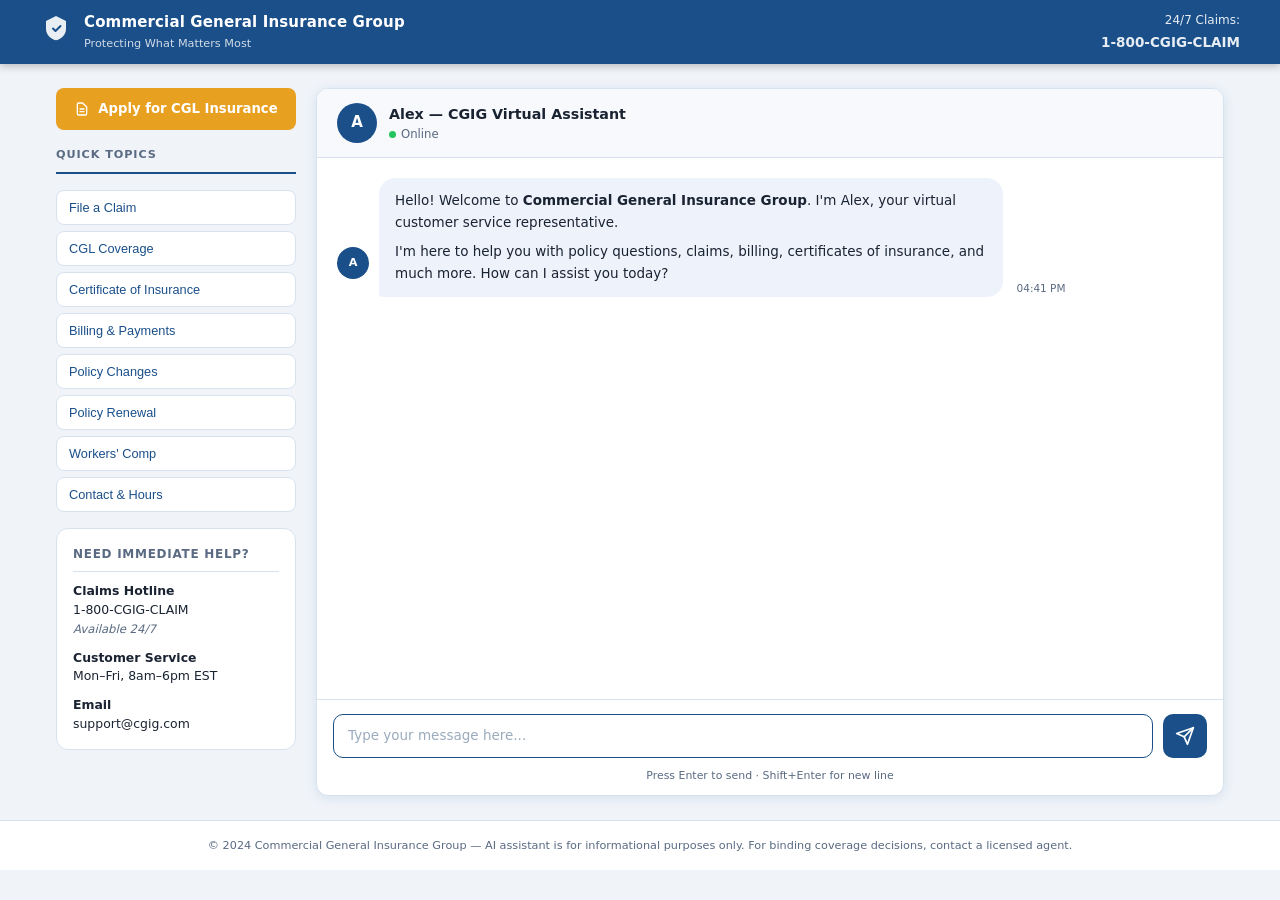
<file: templates/index.html>
<!DOCTYPE html>
<html lang="en">
<head>
  <meta charset="UTF-8" />
  <meta name="viewport" content="width=device-width, initial-scale=1.0" />
  <title>CGIG Customer Support</title>
  <link rel="stylesheet" href="/static/style.css" />
</head>
<body>
  <!-- Header -->
  <header class="header">
    <div class="header-inner">
      <div class="logo-group">
        <div class="logo-icon">
          <svg width="32" height="32" viewBox="0 0 32 32" fill="none">
            <rect width="32" height="32" rx="8" fill="#1a4f8a"/>
            <path d="M16 4L6 9v8c0 5.25 4.25 10.15 10 11.35C21.75 27.15 26 22.25 26 17V9L16 4z" fill="white" fill-opacity="0.9"/>
            <path d="M13 16.5l2.5 2.5 5-5" stroke="#1a4f8a" stroke-width="2" stroke-linecap="round" stroke-linejoin="round"/>
          </svg>
        </div>
        <div>
          <div class="logo-name">Commercial General Insurance Group</div>
          <div class="logo-tagline">Protecting What Matters Most</div>
        </div>
      </div>
      <div class="header-contact">
        <span>24/7 Claims:</span>
        <strong>1-800-CGIG-CLAIM</strong>
      </div>
    </div>
  </header>

  <!-- Main layout -->
  <main class="main">
    <!-- Sidebar -->
    <aside class="sidebar">
      <a href="/apply" class="apply-cta-btn">
        <svg width="16" height="16" viewBox="0 0 24 24" fill="none" style="flex-shrink:0">
          <path d="M9 12h6m-6 4h6m2 5H7a2 2 0 01-2-2V5a2 2 0 012-2h5.586a1 1 0 01.707.293l5.414 5.414a1 1 0 01.293.707V19a2 2 0 01-2 2z" stroke="currentColor" stroke-width="2" stroke-linecap="round" stroke-linejoin="round"/>
        </svg>
        Apply for CGL Insurance
      </a>

      <h3 class="sidebar-title">Quick Topics</h3>
      <ul class="quick-links">
        <li><button class="quick-btn" data-msg="I'd like to file a new claim. What information do I need?">File a Claim</button></li>
        <li><button class="quick-btn" data-msg="Can you explain what Commercial General Liability insurance covers?">CGL Coverage</button></li>
        <li><button class="quick-btn" data-msg="I need a Certificate of Insurance. How do I request one?">Certificate of Insurance</button></li>
        <li><button class="quick-btn" data-msg="How do I make a payment or set up a payment plan?">Billing & Payments</button></li>
        <li><button class="quick-btn" data-msg="I need to make changes to my existing policy.">Policy Changes</button></li>
        <li><button class="quick-btn" data-msg="My policy is coming up for renewal. What do I need to know?">Policy Renewal</button></li>
        <li><button class="quick-btn" data-msg="What workers' compensation coverage options do you offer?">Workers' Comp</button></li>
        <li><button class="quick-btn" data-msg="What are your business hours and how can I reach a live agent?">Contact & Hours</button></li>
      </ul>

      <div class="sidebar-contact">
        <h4>Need Immediate Help?</h4>
        <p><strong>Claims Hotline</strong><br/>1-800-CGIG-CLAIM<br/><em>Available 24/7</em></p>
        <p><strong>Customer Service</strong><br/>Mon–Fri, 8am–6pm EST</p>
        <p><strong>Email</strong><br/>support@cgig.com</p>
      </div>
    </aside>

    <!-- Chat area -->
    <section class="chat-section">
      <div class="chat-header">
        <div class="agent-avatar">A</div>
        <div class="agent-info">
          <div class="agent-name">Alex &mdash; CGIG Virtual Assistant</div>
          <div class="agent-status"><span class="status-dot"></span> Online</div>
        </div>
      </div>

      <div class="chat-messages" id="chatMessages">
        <!-- Welcome message -->
        <div class="message message-bot">
          <div class="message-avatar">A</div>
          <div class="message-bubble">
            <p>Hello! Welcome to <strong>Commercial General Insurance Group</strong>. I'm Alex, your virtual customer service representative.</p>
            <p>I'm here to help you with policy questions, claims, billing, certificates of insurance, and much more. How can I assist you today?</p>
          </div>
          <div class="message-time" id="welcomeTime"></div>
        </div>
      </div>

      <div class="typing-indicator" id="typingIndicator">
        <div class="message-avatar">A</div>
        <div class="typing-dots">
          <span></span><span></span><span></span>
        </div>
      </div>

      <form class="chat-input-form" id="chatForm">
        <textarea
          id="userInput"
          class="chat-input"
          placeholder="Type your message here..."
          rows="1"
          maxlength="2000"
        ></textarea>
        <button type="submit" class="send-btn" id="sendBtn" aria-label="Send message">
          <svg width="20" height="20" viewBox="0 0 24 24" fill="none">
            <path d="M22 2L11 13" stroke="white" stroke-width="2" stroke-linecap="round" stroke-linejoin="round"/>
            <path d="M22 2L15 22L11 13L2 9L22 2Z" stroke="white" stroke-width="2" stroke-linecap="round" stroke-linejoin="round"/>
          </svg>
        </button>
      </form>
      <div class="input-hint">Press Enter to send &middot; Shift+Enter for new line</div>
    </section>
  </main>

  <footer class="footer">
    <p>&copy; 2024 Commercial General Insurance Group &mdash; AI assistant is for informational purposes only. For binding coverage decisions, contact a licensed agent.</p>
  </footer>

  <script src="/static/app.js"></script>
</body>
</html>
</file>
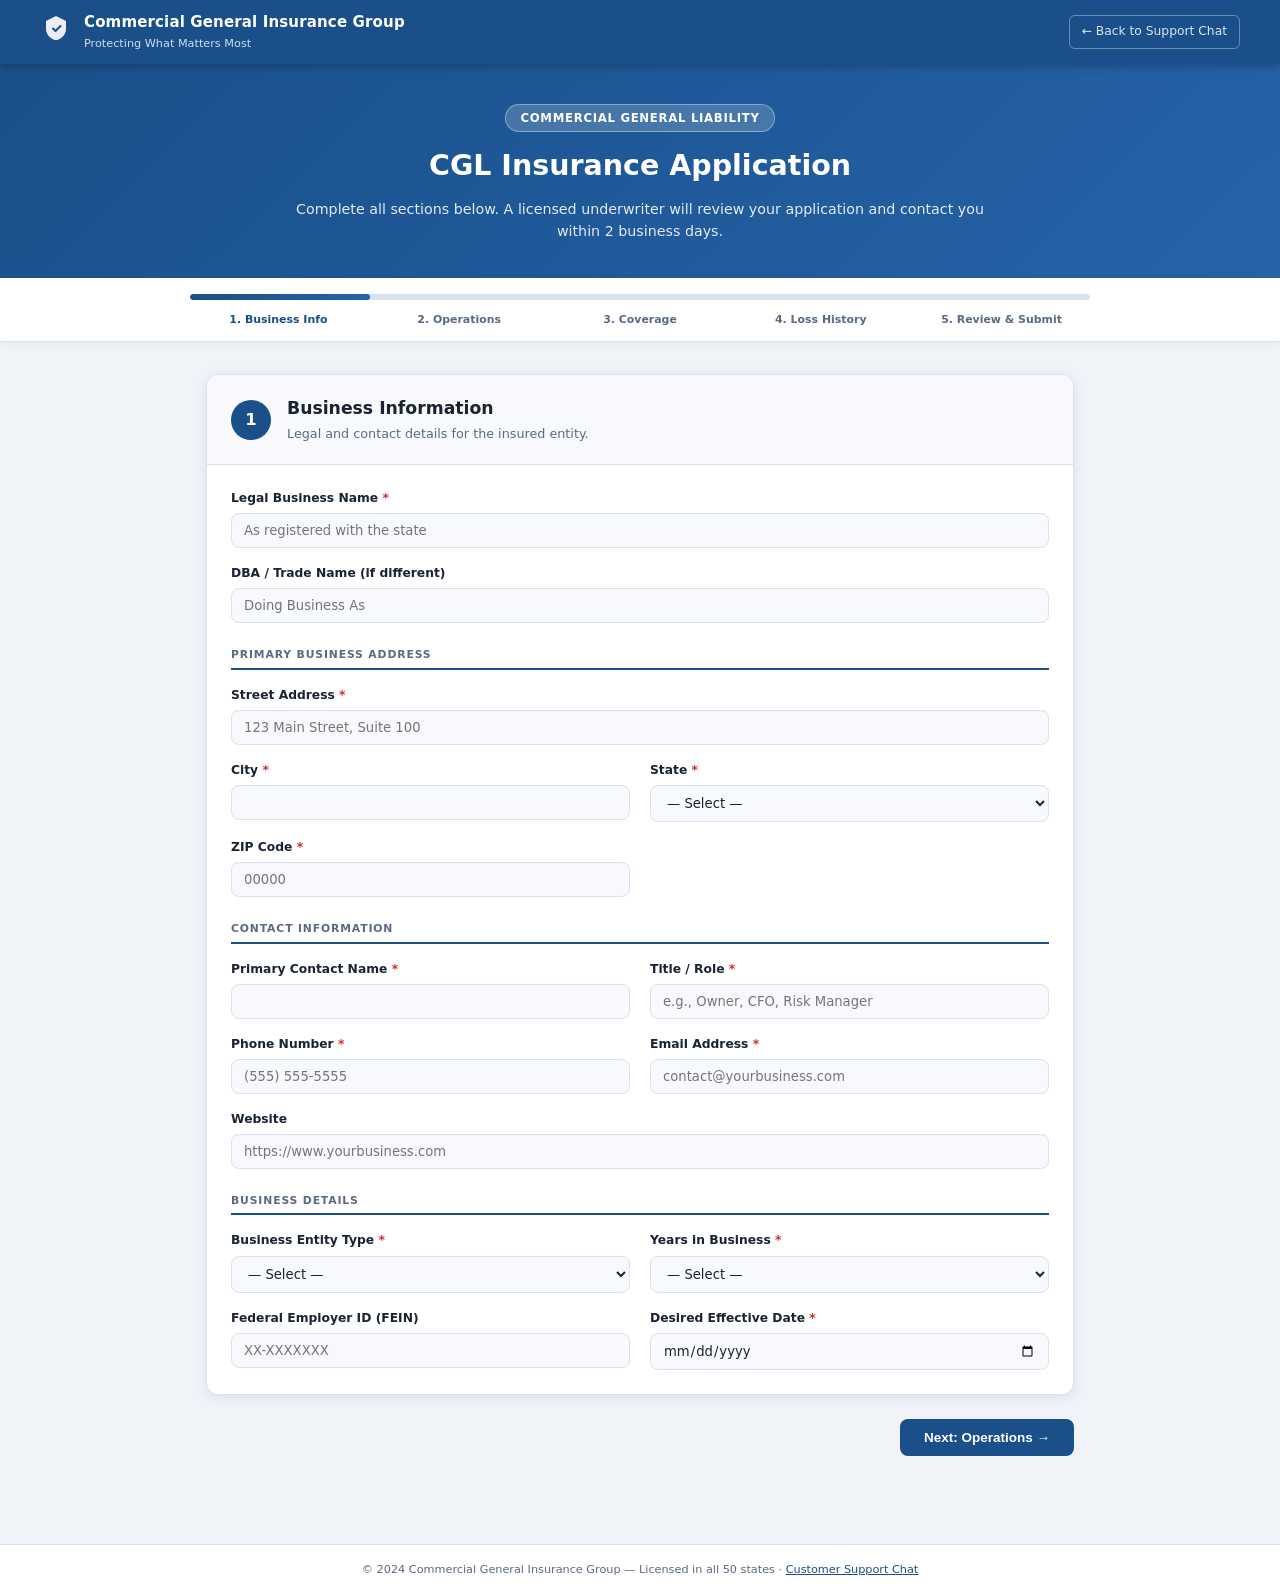
<file: templates/application.html>
<!DOCTYPE html>
<html lang="en">
<head>
  <meta charset="UTF-8" />
  <meta name="viewport" content="width=device-width, initial-scale=1.0" />
  <title>CGL Insurance Application — CGIG</title>
  <link rel="stylesheet" href="/static/style.css" />
  <link rel="stylesheet" href="/static/application.css" />
</head>
<body>

<!-- Header -->
<header class="header">
  <div class="header-inner">
    <div class="logo-group">
      <div class="logo-icon">
        <svg width="32" height="32" viewBox="0 0 32 32" fill="none">
          <rect width="32" height="32" rx="8" fill="#1a4f8a"/>
          <path d="M16 4L6 9v8c0 5.25 4.25 10.15 10 11.35C21.75 27.15 26 22.25 26 17V9L16 4z" fill="white" fill-opacity="0.9"/>
          <path d="M13 16.5l2.5 2.5 5-5" stroke="#1a4f8a" stroke-width="2" stroke-linecap="round" stroke-linejoin="round"/>
        </svg>
      </div>
      <div>
        <div class="logo-name">Commercial General Insurance Group</div>
        <div class="logo-tagline">Protecting What Matters Most</div>
      </div>
    </div>
    <a href="/" class="header-back">← Back to Support Chat</a>
  </div>
</header>

<!-- Page heading -->
<div class="app-hero">
  <div class="app-hero-inner">
    <div class="app-hero-badge">Commercial General Liability</div>
    <h1 class="app-hero-title">CGL Insurance Application</h1>
    <p class="app-hero-sub">Complete all sections below. A licensed underwriter will review your application and contact you within 2 business days.</p>
  </div>
</div>

<!-- Progress bar -->
<div class="progress-wrapper">
  <div class="progress-bar-outer">
    <div class="progress-bar-inner" id="progressBar"></div>
  </div>
  <div class="step-labels">
    <span class="step-label active" data-step="1">1. Business Info</span>
    <span class="step-label" data-step="2">2. Operations</span>
    <span class="step-label" data-step="3">3. Coverage</span>
    <span class="step-label" data-step="4">4. Loss History</span>
    <span class="step-label" data-step="5">5. Review &amp; Submit</span>
  </div>
</div>

<form class="app-form" id="appForm" action="/apply/submit" method="POST" novalidate>

  <!-- ═══════════════════════════════════════════════════
       STEP 1 — Business Information
  ══════════════════════════════════════════════════════ -->
  <section class="form-step active" id="step1">
    <div class="step-card">
      <div class="step-card-header">
        <div class="step-num">1</div>
        <div>
          <h2 class="step-title">Business Information</h2>
          <p class="step-desc">Legal and contact details for the insured entity.</p>
        </div>
      </div>

      <div class="form-grid">
        <div class="field full">
          <label class="field-label required" for="legal_name">Legal Business Name</label>
          <input type="text" id="legal_name" name="legal_name" class="field-input" placeholder="As registered with the state" required />
        </div>
        <div class="field full">
          <label class="field-label" for="dba">DBA / Trade Name (if different)</label>
          <input type="text" id="dba" name="dba" class="field-input" placeholder="Doing Business As" />
        </div>

        <div class="field-group-label">Primary Business Address</div>
        <div class="field full">
          <label class="field-label required" for="street">Street Address</label>
          <input type="text" id="street" name="street" class="field-input" placeholder="123 Main Street, Suite 100" required />
        </div>
        <div class="field">
          <label class="field-label required" for="city">City</label>
          <input type="text" id="city" name="city" class="field-input" required />
        </div>
        <div class="field half">
          <label class="field-label required" for="state">State</label>
          <select id="state" name="state" class="field-input field-select" required>
            <option value="">— Select —</option>
            <option>AL</option><option>AK</option><option>AZ</option><option>AR</option>
            <option>CA</option><option>CO</option><option>CT</option><option>DE</option>
            <option>FL</option><option>GA</option><option>HI</option><option>ID</option>
            <option>IL</option><option>IN</option><option>IA</option><option>KS</option>
            <option>KY</option><option>LA</option><option>ME</option><option>MD</option>
            <option>MA</option><option>MI</option><option>MN</option><option>MS</option>
            <option>MO</option><option>MT</option><option>NE</option><option>NV</option>
            <option>NH</option><option>NJ</option><option>NM</option><option>NY</option>
            <option>NC</option><option>ND</option><option>OH</option><option>OK</option>
            <option>OR</option><option>PA</option><option>RI</option><option>SC</option>
            <option>SD</option><option>TN</option><option>TX</option><option>UT</option>
            <option>VT</option><option>VA</option><option>WA</option><option>WV</option>
            <option>WI</option><option>WY</option><option>DC</option>
          </select>
        </div>
        <div class="field half">
          <label class="field-label required" for="zip">ZIP Code</label>
          <input type="text" id="zip" name="zip" class="field-input" placeholder="00000" maxlength="10" required />
        </div>

        <div class="field-group-label">Contact Information</div>
        <div class="field">
          <label class="field-label required" for="contact_name">Primary Contact Name</label>
          <input type="text" id="contact_name" name="contact_name" class="field-input" required />
        </div>
        <div class="field">
          <label class="field-label required" for="contact_title">Title / Role</label>
          <input type="text" id="contact_title" name="contact_title" class="field-input" placeholder="e.g., Owner, CFO, Risk Manager" required />
        </div>
        <div class="field">
          <label class="field-label required" for="phone">Phone Number</label>
          <input type="tel" id="phone" name="phone" class="field-input" placeholder="(555) 555-5555" required />
        </div>
        <div class="field">
          <label class="field-label required" for="email">Email Address</label>
          <input type="email" id="email" name="email" class="field-input" placeholder="contact@yourbusiness.com" required />
        </div>
        <div class="field full">
          <label class="field-label" for="website">Website</label>
          <input type="url" id="website" name="website" class="field-input" placeholder="https://www.yourbusiness.com" />
        </div>

        <div class="field-group-label">Business Details</div>
        <div class="field">
          <label class="field-label required" for="entity_type">Business Entity Type</label>
          <select id="entity_type" name="entity_type" class="field-input field-select" required>
            <option value="">— Select —</option>
            <option>Sole Proprietorship</option>
            <option>Partnership</option>
            <option>LLC</option>
            <option>S-Corporation</option>
            <option>C-Corporation</option>
            <option>Non-Profit / 501(c)(3)</option>
            <option>Government / Public Entity</option>
            <option>Joint Venture</option>
            <option>Other</option>
          </select>
        </div>
        <div class="field">
          <label class="field-label required" for="years_in_business">Years in Business</label>
          <select id="years_in_business" name="years_in_business" class="field-input field-select" required>
            <option value="">— Select —</option>
            <option>Less than 1 year</option>
            <option>1–2 years</option>
            <option>3–5 years</option>
            <option>6–10 years</option>
            <option>11–20 years</option>
            <option>More than 20 years</option>
          </select>
        </div>
        <div class="field">
          <label class="field-label" for="fein">Federal Employer ID (FEIN)</label>
          <input type="text" id="fein" name="fein" class="field-input" placeholder="XX-XXXXXXX" maxlength="10" />
        </div>
        <div class="field">
          <label class="field-label required" for="desired_effective">Desired Effective Date</label>
          <input type="date" id="desired_effective" name="desired_effective" class="field-input" required />
        </div>
      </div>
    </div>

    <div class="step-nav">
      <span></span>
      <button type="button" class="btn btn-primary" onclick="nextStep(1)">Next: Operations &rarr;</button>
    </div>
  </section>

  <!-- ═══════════════════════════════════════════════════
       STEP 2 — Business Operations
  ══════════════════════════════════════════════════════ -->
  <section class="form-step" id="step2">
    <div class="step-card">
      <div class="step-card-header">
        <div class="step-num">2</div>
        <div>
          <h2 class="step-title">Business Operations</h2>
          <p class="step-desc">Describe what your business does and its scale.</p>
        </div>
      </div>

      <div class="form-grid">
        <div class="field full">
          <label class="field-label required" for="operations_desc">Description of Operations</label>
          <textarea id="operations_desc" name="operations_desc" class="field-input field-textarea" rows="4"
            placeholder="Describe in detail the nature of your business, products sold, services provided, and any activities that may create liability exposure." required></textarea>
        </div>

        <div class="field">
          <label class="field-label required" for="industry">Industry / Business Class</label>
          <select id="industry" name="industry" class="field-input field-select" required>
            <option value="">— Select —</option>
            <optgroup label="Contractors">
              <option>General Contractor</option>
              <option>Electrical Contractor</option>
              <option>Plumbing Contractor</option>
              <option>HVAC Contractor</option>
              <option>Roofing Contractor</option>
              <option>Painting Contractor</option>
              <option>Landscaping / Lawn Care</option>
              <option>Janitorial / Cleaning Services</option>
            </optgroup>
            <optgroup label="Retail &amp; Wholesale">
              <option>Retail Store</option>
              <option>Wholesale / Distributor</option>
              <option>Auto Dealer / Repair</option>
              <option>Restaurant / Food Service</option>
              <option>Grocery / Convenience Store</option>
            </optgroup>
            <optgroup label="Professional Services">
              <option>Consulting / Advisory</option>
              <option>Real Estate</option>
              <option>Accounting / Financial</option>
              <option>Legal Services</option>
              <option>Marketing / Advertising</option>
              <option>IT / Technology Services</option>
            </optgroup>
            <optgroup label="Healthcare &amp; Social">
              <option>Medical / Dental Office</option>
              <option>Home Health / Personal Care</option>
              <option>Childcare / Day Care</option>
              <option>Social Services / Non-Profit</option>
            </optgroup>
            <optgroup label="Manufacturing &amp; Industrial">
              <option>Light Manufacturing</option>
              <option>Heavy Manufacturing</option>
              <option>Warehousing / Storage</option>
              <option>Transportation / Trucking</option>
            </optgroup>
            <optgroup label="Hospitality &amp; Entertainment">
              <option>Hotel / Motel</option>
              <option>Bar / Tavern / Nightclub</option>
              <option>Event Venue / Catering</option>
              <option>Fitness / Recreation</option>
            </optgroup>
            <option>Other (describe in operations)</option>
          </select>
        </div>
        <div class="field">
          <label class="field-label" for="sic_code">SIC / NAICS Code (if known)</label>
          <input type="text" id="sic_code" name="sic_code" class="field-input" placeholder="e.g., 1731" maxlength="10" />
        </div>

        <div class="field-group-label">Workforce &amp; Revenue</div>
        <div class="field">
          <label class="field-label required" for="full_time_employees">Full-Time Employees</label>
          <input type="number" id="full_time_employees" name="full_time_employees" class="field-input" min="0" placeholder="0" required />
        </div>
        <div class="field">
          <label class="field-label" for="part_time_employees">Part-Time / Seasonal Employees</label>
          <input type="number" id="part_time_employees" name="part_time_employees" class="field-input" min="0" placeholder="0" />
        </div>
        <div class="field">
          <label class="field-label required" for="annual_revenue">Estimated Annual Revenue</label>
          <select id="annual_revenue" name="annual_revenue" class="field-input field-select" required>
            <option value="">— Select —</option>
            <option>Under $100,000</option>
            <option>$100,000 – $250,000</option>
            <option>$250,001 – $500,000</option>
            <option>$500,001 – $1,000,000</option>
            <option>$1,000,001 – $2,500,000</option>
            <option>$2,500,001 – $5,000,000</option>
            <option>$5,000,001 – $10,000,000</option>
            <option>Over $10,000,000</option>
          </select>
        </div>
        <div class="field">
          <label class="field-label" for="annual_payroll">Estimated Annual Payroll</label>
          <select id="annual_payroll" name="annual_payroll" class="field-input field-select">
            <option value="">— Select —</option>
            <option>Under $100,000</option>
            <option>$100,000 – $250,000</option>
            <option>$250,001 – $500,000</option>
            <option>$500,001 – $1,000,000</option>
            <option>$1,000,001 – $2,500,000</option>
            <option>Over $2,500,000</option>
          </select>
        </div>

        <div class="field-group-label">Premises</div>
        <div class="field">
          <label class="field-label" for="sq_footage">Premises Square Footage</label>
          <input type="number" id="sq_footage" name="sq_footage" class="field-input" min="0" placeholder="e.g., 2500" />
        </div>
        <div class="field">
          <label class="field-label required" for="premises_ownership">Premises Ownership</label>
          <select id="premises_ownership" name="premises_ownership" class="field-input field-select" required>
            <option value="">— Select —</option>
            <option>Owned</option>
            <option>Leased / Rented</option>
            <option>Home-Based</option>
            <option>No Fixed Location</option>
            <option>Multiple Locations</option>
          </select>
        </div>

        <div class="field-group-label">Additional Operations Questions</div>

        <div class="field full">
          <label class="field-label required">Does your business perform work at customer / third-party locations?</label>
          <div class="radio-group">
            <label class="radio-label"><input type="radio" name="work_offsite" value="Yes" required /> Yes</label>
            <label class="radio-label"><input type="radio" name="work_offsite" value="No" /> No</label>
          </div>
        </div>

        <div class="field full">
          <label class="field-label required">Does your business manufacture, distribute, or sell physical products?</label>
          <div class="radio-group">
            <label class="radio-label"><input type="radio" name="sells_products" value="Yes" required /> Yes</label>
            <label class="radio-label"><input type="radio" name="sells_products" value="No" /> No</label>
          </div>
        </div>

        <div class="field full products-detail" id="productsDetail" style="display:none;">
          <label class="field-label" for="products_desc">Describe Products Sold / Manufactured</label>
          <textarea id="products_desc" name="products_desc" class="field-input field-textarea" rows="3"
            placeholder="List products, where they're sold, and approximate annual product revenue."></textarea>
        </div>

        <div class="field full">
          <label class="field-label required">Does your business operate vehicles as part of operations? (Delivery, transport, etc.)</label>
          <div class="radio-group">
            <label class="radio-label"><input type="radio" name="uses_vehicles" value="Yes" required /> Yes</label>
            <label class="radio-label"><input type="radio" name="uses_vehicles" value="No" /> No</label>
          </div>
        </div>

        <div class="field full">
          <label class="field-label required">Does your business handle, store, or dispose of hazardous materials?</label>
          <div class="radio-group">
            <label class="radio-label"><input type="radio" name="hazmat" value="Yes" required /> Yes</label>
            <label class="radio-label"><input type="radio" name="hazmat" value="No" /> No</label>
          </div>
        </div>
      </div>
    </div>

    <div class="step-nav">
      <button type="button" class="btn btn-outline" onclick="prevStep(2)">&larr; Previous</button>
      <button type="button" class="btn btn-primary" onclick="nextStep(2)">Next: Coverage &rarr;</button>
    </div>
  </section>

  <!-- ═══════════════════════════════════════════════════
       STEP 3 — Coverage Requirements
  ══════════════════════════════════════════════════════ -->
  <section class="form-step" id="step3">
    <div class="step-card">
      <div class="step-card-header">
        <div class="step-num">3</div>
        <div>
          <h2 class="step-title">Coverage Requirements</h2>
          <p class="step-desc">Select the limits and coverage options you need.</p>
        </div>
      </div>

      <div class="form-grid">
        <div class="field-group-label">CGL Limits of Liability</div>

        <div class="coverage-info-box">
          <strong>Coverage A — Bodily Injury &amp; Property Damage</strong> protects against third-party claims for physical injury or property damage caused by your operations.<br/>
          <strong>Coverage B — Personal &amp; Advertising Injury</strong> covers libel, slander, copyright infringement, and similar offenses.<br/>
          <strong>Coverage C — Medical Payments</strong> pays minor medical costs regardless of fault.
        </div>

        <div class="field">
          <label class="field-label required" for="per_occurrence">Each Occurrence Limit</label>
          <select id="per_occurrence" name="per_occurrence" class="field-input field-select" required>
            <option value="">— Select —</option>
            <option>$300,000</option>
            <option>$500,000</option>
            <option>$1,000,000</option>
            <option>$2,000,000</option>
            <option>$3,000,000</option>
            <option>$5,000,000</option>
            <option>$10,000,000+</option>
          </select>
        </div>
        <div class="field">
          <label class="field-label required" for="general_aggregate">General Aggregate Limit</label>
          <select id="general_aggregate" name="general_aggregate" class="field-input field-select" required>
            <option value="">— Select —</option>
            <option>$600,000</option>
            <option>$1,000,000</option>
            <option>$2,000,000</option>
            <option>$4,000,000</option>
            <option>$6,000,000</option>
            <option>$10,000,000</option>
            <option>$20,000,000+</option>
          </select>
        </div>
        <div class="field">
          <label class="field-label required" for="products_completed_ops">Products &amp; Completed Operations Aggregate</label>
          <select id="products_completed_ops" name="products_completed_ops" class="field-input field-select" required>
            <option value="">— Select —</option>
            <option>$600,000</option>
            <option>$1,000,000</option>
            <option>$2,000,000</option>
            <option>$4,000,000</option>
            <option>$10,000,000+</option>
          </select>
        </div>
        <div class="field">
          <label class="field-label" for="personal_adv_injury">Personal &amp; Advertising Injury Limit</label>
          <select id="personal_adv_injury" name="personal_adv_injury" class="field-input field-select">
            <option value="">— Same as Per Occurrence —</option>
            <option>$300,000</option>
            <option>$500,000</option>
            <option>$1,000,000</option>
            <option>$2,000,000</option>
          </select>
        </div>
        <div class="field">
          <label class="field-label" for="medical_payments">Medical Payments Limit</label>
          <select id="medical_payments" name="medical_payments" class="field-input field-select">
            <option value="">— Select —</option>
            <option>$5,000 per person</option>
            <option>$10,000 per person</option>
            <option>$25,000 per person</option>
            <option>$50,000 per person</option>
          </select>
        </div>
        <div class="field">
          <label class="field-label" for="deductible">Deductible Preference</label>
          <select id="deductible" name="deductible" class="field-input field-select">
            <option value="">— Select —</option>
            <option>None (first-dollar coverage)</option>
            <option>$500</option>
            <option>$1,000</option>
            <option>$2,500</option>
            <option>$5,000</option>
            <option>$10,000</option>
            <option>$25,000</option>
          </select>
        </div>

        <div class="field-group-label">Additional Coverages</div>

        <div class="field full">
          <label class="field-label">Select any additional coverages needed:</label>
          <div class="checkbox-grid">
            <label class="checkbox-label">
              <input type="checkbox" name="additional_coverages" value="Hired &amp; Non-Owned Auto" />
              Hired &amp; Non-Owned Auto Liability
            </label>
            <label class="checkbox-label">
              <input type="checkbox" name="additional_coverages" value="Employment Practices Liability" />
              Employment Practices Liability (EPLI)
            </label>
            <label class="checkbox-label">
              <input type="checkbox" name="additional_coverages" value="Liquor Liability" />
              Liquor Liability
            </label>
            <label class="checkbox-label">
              <input type="checkbox" name="additional_coverages" value="Contractors Pollution Liability" />
              Contractors Pollution Liability
            </label>
            <label class="checkbox-label">
              <input type="checkbox" name="additional_coverages" value="Employee Benefits Liability" />
              Employee Benefits Liability
            </label>
            <label class="checkbox-label">
              <input type="checkbox" name="additional_coverages" value="Stop Gap / Employers Liability" />
              Stop Gap / Employers Liability
            </label>
          </div>
        </div>

        <div class="field-group-label">Additional Insureds</div>
        <div class="field full">
          <label class="field-label required">Are additional insureds required (e.g., by contract)?</label>
          <div class="radio-group">
            <label class="radio-label"><input type="radio" name="has_additional_insureds" value="Yes" id="aiYes" required /> Yes</label>
            <label class="radio-label"><input type="radio" name="has_additional_insureds" value="No" id="aiNo" /> No</label>
          </div>
        </div>
        <div class="field full ai-detail" id="aiDetail" style="display:none;">
          <label class="field-label" for="additional_insureds_list">List Additional Insured(s) (name and relationship)</label>
          <textarea id="additional_insureds_list" name="additional_insureds_list" class="field-input field-textarea" rows="3"
            placeholder="e.g., ABC Property Management LLC — Landlord&#10;XYZ Municipality — Contract Requirement"></textarea>
        </div>

        <div class="field-group-label">Prior Insurance</div>
        <div class="field full">
          <label class="field-label required">Does the business currently carry or has it previously carried CGL insurance?</label>
          <div class="radio-group">
            <label class="radio-label"><input type="radio" name="has_prior_insurance" value="Yes" id="priorYes" required /> Yes</label>
            <label class="radio-label"><input type="radio" name="has_prior_insurance" value="No" id="priorNo" /> No / First-time applicant</label>
          </div>
        </div>
        <div class="prior-detail" id="priorDetail" style="display:none;">
          <div class="form-grid">
            <div class="field">
              <label class="field-label" for="prior_carrier">Current / Prior Carrier</label>
              <input type="text" id="prior_carrier" name="prior_carrier" class="field-input" placeholder="Insurer name" />
            </div>
            <div class="field">
              <label class="field-label" for="prior_policy_number">Policy Number</label>
              <input type="text" id="prior_policy_number" name="prior_policy_number" class="field-input" placeholder="Policy # (if available)" />
            </div>
            <div class="field">
              <label class="field-label" for="prior_expiration">Current Policy Expiration</label>
              <input type="date" id="prior_expiration" name="prior_expiration" class="field-input" />
            </div>
            <div class="field">
              <label class="field-label" for="prior_premium">Approximate Annual Premium</label>
              <input type="text" id="prior_premium" name="prior_premium" class="field-input" placeholder="e.g., $2,400" />
            </div>
            <div class="field full">
              <label class="field-label" for="non_renewal_reason">Reason for Seeking New Coverage</label>
              <select id="non_renewal_reason" name="non_renewal_reason" class="field-input field-select">
                <option value="">— Select —</option>
                <option>Better pricing</option>
                <option>Better coverage terms</option>
                <option>Non-renewed by carrier</option>
                <option>Cancelled by carrier</option>
                <option>Carrier exiting market</option>
                <option>Other</option>
              </select>
            </div>
          </div>
        </div>
      </div>
    </div>

    <div class="step-nav">
      <button type="button" class="btn btn-outline" onclick="prevStep(3)">&larr; Previous</button>
      <button type="button" class="btn btn-primary" onclick="nextStep(3)">Next: Loss History &rarr;</button>
    </div>
  </section>

  <!-- ═══════════════════════════════════════════════════
       STEP 4 — Loss History
  ══════════════════════════════════════════════════════ -->
  <section class="form-step" id="step4">
    <div class="step-card">
      <div class="step-card-header">
        <div class="step-num">4</div>
        <div>
          <h2 class="step-title">Loss History</h2>
          <p class="step-desc">Report all claims, incidents, and legal actions in the past 5 years.</p>
        </div>
      </div>

      <div class="form-grid">
        <div class="field full">
          <label class="field-label required">Has the business had any liability claims, lawsuits, or incidents in the past 5 years?</label>
          <div class="radio-group">
            <label class="radio-label"><input type="radio" name="has_claims" value="Yes" id="claimsYes" required /> Yes</label>
            <label class="radio-label"><input type="radio" name="has_claims" value="No" id="claimsNo" /> No</label>
          </div>
        </div>

        <div class="field full claims-detail" id="claimsDetail" style="display:none;">
          <label class="field-label" for="claims_description">Describe Each Claim / Incident</label>
          <textarea id="claims_description" name="claims_description" class="field-input field-textarea" rows="5"
            placeholder="For each claim, provide:&#10;• Date of loss&#10;• Type of claim (bodily injury, property damage, etc.)&#10;• Amount paid or reserved&#10;• Current status (open / closed)&#10;• Brief description of circumstances"></textarea>
          <p class="field-hint">Attach loss runs (5-year history) when submitting supporting documents.</p>
        </div>

        <div class="field full">
          <label class="field-label required">Has the business ever been cancelled or non-renewed for insurance due to claims, misrepresentation, or non-payment?</label>
          <div class="radio-group">
            <label class="radio-label"><input type="radio" name="was_cancelled" value="Yes" id="cancelYes" required /> Yes</label>
            <label class="radio-label"><input type="radio" name="was_cancelled" value="No" id="cancelNo" /> No</label>
          </div>
        </div>

        <div class="field full cancel-detail" id="cancelDetail" style="display:none;">
          <label class="field-label" for="cancellation_explanation">Explain Cancellation / Non-Renewal</label>
          <textarea id="cancellation_explanation" name="cancellation_explanation" class="field-input field-textarea" rows="3"
            placeholder="Provide carrier name, policy period, and reason for cancellation."></textarea>
        </div>

        <div class="field full">
          <label class="field-label required">Is the business currently aware of any circumstances that may give rise to a future claim?</label>
          <div class="radio-group">
            <label class="radio-label"><input type="radio" name="pending_incidents" value="Yes" id="pendingYes" required /> Yes</label>
            <label class="radio-label"><input type="radio" name="pending_incidents" value="No" id="pendingNo" /> No</label>
          </div>
        </div>

        <div class="field full pending-detail" id="pendingDetail" style="display:none;">
          <label class="field-label" for="pending_description">Describe Known / Potential Incidents</label>
          <textarea id="pending_description" name="pending_description" class="field-input field-textarea" rows="3"
            placeholder="Describe any known incidents, complaints, or circumstances that may result in a claim."></textarea>
        </div>

        <div class="loss-summary-box">
          <svg width="18" height="18" viewBox="0 0 24 24" fill="none">
            <circle cx="12" cy="12" r="10" stroke="#1a4f8a" stroke-width="2"/>
            <path d="M12 8v4m0 4h.01" stroke="#1a4f8a" stroke-width="2" stroke-linecap="round"/>
          </svg>
          <span>All information provided is subject to verification. Intentional misrepresentation may void coverage and result in policy rescission.</span>
        </div>
      </div>
    </div>

    <div class="step-nav">
      <button type="button" class="btn btn-outline" onclick="prevStep(4)">&larr; Previous</button>
      <button type="button" class="btn btn-primary" onclick="nextStep(4)">Next: Review &amp; Submit &rarr;</button>
    </div>
  </section>

  <!-- ═══════════════════════════════════════════════════
       STEP 5 — Review & Submit
  ══════════════════════════════════════════════════════ -->
  <section class="form-step" id="step5">
    <div class="step-card">
      <div class="step-card-header">
        <div class="step-num">5</div>
        <div>
          <h2 class="step-title">Review &amp; Submit</h2>
          <p class="step-desc">Review your application summary, then sign and submit.</p>
        </div>
      </div>

      <!-- Dynamic review summary -->
      <div class="review-grid" id="reviewSummary"></div>

      <!-- Declarations -->
      <div class="declaration-box">
        <h3 class="decl-title">Applicant Declarations</h3>
        <p>By submitting this application, I/we hereby declare and agree that:</p>
        <ol class="decl-list">
          <li>The statements and information provided in this application are <strong>true, accurate, and complete</strong> to the best of my/our knowledge.</li>
          <li>I/we understand that any <strong>misrepresentation, omission, or concealment</strong> of material facts may result in policy cancellation, rescission, or claim denial.</li>
          <li>Submission of this application does <strong>not bind coverage</strong>. A policy is only bound upon written confirmation from Commercial General Insurance Group.</li>
          <li>I/we authorize CGIG and its agents to <strong>verify information</strong> provided, including loss run requests from prior insurers.</li>
          <li>I/we have read and understand the <strong>terms of this application</strong>.</li>
        </ol>

        <div class="form-grid" style="margin-top:20px;">
          <div class="field">
            <label class="field-label required" for="applicant_name">Applicant Printed Name</label>
            <input type="text" id="applicant_name" name="applicant_name" class="field-input" required />
          </div>
          <div class="field">
            <label class="field-label required" for="applicant_title_sig">Title</label>
            <input type="text" id="applicant_title_sig" name="applicant_title_sig" class="field-input" required />
          </div>
          <div class="field full">
            <label class="field-label required" for="signature_date">Date</label>
            <input type="date" id="signature_date" name="signature_date" class="field-input" style="max-width:240px;" required />
          </div>
          <div class="field full">
            <label class="checkbox-label acceptance-check">
              <input type="checkbox" id="accept_declarations" name="accept_declarations" value="accepted" required />
              <strong>I have read, understand, and agree to the declarations above.</strong>
            </label>
          </div>
        </div>
      </div>
    </div>

    <div class="step-nav">
      <button type="button" class="btn btn-outline" onclick="prevStep(5)">&larr; Previous</button>
      <button type="submit" class="btn btn-submit" id="submitBtn">
        <svg width="18" height="18" viewBox="0 0 24 24" fill="none" style="margin-right:6px;">
          <path d="M9 12l2 2 4-4m6 2a9 9 0 11-18 0 9 9 0 0118 0z" stroke="white" stroke-width="2" stroke-linecap="round" stroke-linejoin="round"/>
        </svg>
        Submit Application
      </button>
    </div>
  </section>

</form>

<footer class="footer">
  <p>&copy; 2024 Commercial General Insurance Group &mdash; Licensed in all 50 states &middot; <a href="/" style="color:var(--brand-blue)">Customer Support Chat</a></p>
</footer>

<script src="/static/application.js"></script>
</body>
</html>
</file>
<file: static/style.css>
/* ── Reset & Base ────────────────────────────────── */
*, *::before, *::after { box-sizing: border-box; margin: 0; padding: 0; }

:root {
  --brand-blue: #1a4f8a;
  --brand-blue-dark: #133a6a;
  --brand-blue-light: #2563a8;
  --accent: #e8a020;
  --accent-hover: #c98a18;
  --bg: #f0f4f9;
  --surface: #ffffff;
  --surface-alt: #f7f9fc;
  --border: #d8e2ef;
  --text: #1a2332;
  --text-muted: #5a6a82;
  --bot-bubble: #eef3fb;
  --user-bubble: #1a4f8a;
  --radius: 12px;
  --shadow: 0 2px 12px rgba(26,79,138,.12);
}

html, body {
  height: 100%;
  font-family: 'Segoe UI', system-ui, -apple-system, sans-serif;
  background: var(--bg);
  color: var(--text);
  font-size: 15px;
  line-height: 1.55;
}

/* ── Header ─────────────────────────────────────── */
.header {
  background: var(--brand-blue);
  color: white;
  padding: 0 24px;
  height: 64px;
  display: flex;
  align-items: center;
  box-shadow: 0 2px 8px rgba(0,0,0,.25);
  position: sticky;
  top: 0;
  z-index: 100;
}
.header-inner {
  width: 100%;
  max-width: 1200px;
  margin: 0 auto;
  display: flex;
  align-items: center;
  justify-content: space-between;
  gap: 16px;
}
.logo-group { display: flex; align-items: center; gap: 12px; }
.logo-icon { flex-shrink: 0; }
.logo-name { font-size: 1rem; font-weight: 700; letter-spacing: .01em; }
.logo-tagline { font-size: .75rem; opacity: .8; margin-top: 1px; }
.header-contact {
  font-size: .8rem;
  opacity: .9;
  text-align: right;
  white-space: nowrap;
  display: flex;
  flex-direction: column;
  gap: 2px;
}
.header-contact strong { font-size: .9rem; }

/* ── Main layout ─────────────────────────────────── */
.main {
  max-width: 1200px;
  margin: 24px auto;
  padding: 0 16px;
  display: grid;
  grid-template-columns: 240px 1fr;
  gap: 20px;
  min-height: calc(100vh - 64px - 80px - 48px);
}

/* ── Sidebar ─────────────────────────────────────── */
.sidebar {
  display: flex;
  flex-direction: column;
  gap: 16px;
}
.apply-cta-btn {
  display: flex;
  align-items: center;
  gap: 8px;
  background: var(--accent);
  color: white;
  text-decoration: none;
  padding: 11px 14px;
  border-radius: 8px;
  font-size: .88rem;
  font-weight: 700;
  transition: background .15s, transform .1s;
  text-align: center;
  justify-content: center;
}
.apply-cta-btn:hover { background: var(--accent-hover); transform: translateY(-1px); }

.sidebar-title {
  font-size: .75rem;
  font-weight: 700;
  text-transform: uppercase;
  letter-spacing: .08em;
  color: var(--text-muted);
  padding-bottom: 8px;
  border-bottom: 2px solid var(--brand-blue);
}
.quick-links {
  list-style: none;
  display: flex;
  flex-direction: column;
  gap: 6px;
}
.quick-btn {
  width: 100%;
  text-align: left;
  background: var(--surface);
  border: 1px solid var(--border);
  border-radius: 8px;
  padding: 9px 12px;
  font-size: .85rem;
  color: var(--brand-blue);
  cursor: pointer;
  transition: all .15s;
  font-weight: 500;
}
.quick-btn:hover {
  background: var(--brand-blue);
  color: white;
  border-color: var(--brand-blue);
  transform: translateX(2px);
}
.sidebar-contact {
  background: var(--surface);
  border: 1px solid var(--border);
  border-radius: var(--radius);
  padding: 16px;
  font-size: .83rem;
  display: flex;
  flex-direction: column;
  gap: 10px;
}
.sidebar-contact h4 {
  font-size: .8rem;
  text-transform: uppercase;
  letter-spacing: .06em;
  color: var(--text-muted);
  border-bottom: 1px solid var(--border);
  padding-bottom: 8px;
}
.sidebar-contact p { line-height: 1.5; }
.sidebar-contact em { font-size: .78rem; color: var(--text-muted); }

/* ── Chat section ────────────────────────────────── */
.chat-section {
  background: var(--surface);
  border-radius: var(--radius);
  box-shadow: var(--shadow);
  display: flex;
  flex-direction: column;
  overflow: hidden;
  border: 1px solid var(--border);
}

.chat-header {
  background: var(--surface-alt);
  border-bottom: 1px solid var(--border);
  padding: 14px 20px;
  display: flex;
  align-items: center;
  gap: 12px;
  flex-shrink: 0;
}
.agent-avatar {
  width: 40px;
  height: 40px;
  border-radius: 50%;
  background: var(--brand-blue);
  color: white;
  display: flex;
  align-items: center;
  justify-content: center;
  font-weight: 700;
  font-size: 1rem;
  flex-shrink: 0;
}
.agent-name { font-weight: 600; font-size: .95rem; }
.agent-status { font-size: .78rem; color: var(--text-muted); display: flex; align-items: center; gap: 5px; }
.status-dot {
  width: 7px; height: 7px;
  background: #22c55e;
  border-radius: 50%;
  display: inline-block;
}

/* ── Messages ─────────────────────────────────────── */
.chat-messages {
  flex: 1;
  overflow-y: auto;
  padding: 20px;
  display: flex;
  flex-direction: column;
  gap: 16px;
  min-height: 400px;
  max-height: calc(100vh - 64px - 80px - 48px - 140px);
  scroll-behavior: smooth;
}
.chat-messages::-webkit-scrollbar { width: 6px; }
.chat-messages::-webkit-scrollbar-track { background: transparent; }
.chat-messages::-webkit-scrollbar-thumb { background: var(--border); border-radius: 3px; }

.message {
  display: flex;
  gap: 10px;
  align-items: flex-end;
  animation: fadeSlideIn .2s ease-out;
}
@keyframes fadeSlideIn {
  from { opacity: 0; transform: translateY(6px); }
  to   { opacity: 1; transform: translateY(0); }
}

.message-bot { flex-direction: row; }
.message-user { flex-direction: row-reverse; }

.message-avatar {
  width: 32px;
  height: 32px;
  border-radius: 50%;
  background: var(--brand-blue);
  color: white;
  display: flex;
  align-items: center;
  justify-content: center;
  font-weight: 700;
  font-size: .75rem;
  flex-shrink: 0;
  margin-bottom: 18px;
}
.message-user .message-avatar {
  background: var(--accent);
}

.message-bubble {
  max-width: 72%;
  padding: 12px 16px;
  border-radius: 16px;
  font-size: .9rem;
  line-height: 1.6;
}
.message-bubble p + p { margin-top: 8px; }
.message-bubble ul { margin: 6px 0 6px 18px; }
.message-bubble li { margin-bottom: 4px; }
.message-bubble strong { font-weight: 600; }

.message-bot .message-bubble {
  background: var(--bot-bubble);
  border-bottom-left-radius: 4px;
  color: var(--text);
}
.message-user .message-bubble {
  background: var(--user-bubble);
  color: white;
  border-bottom-right-radius: 4px;
}

.message-time {
  font-size: .7rem;
  color: var(--text-muted);
  margin-top: 4px;
  padding: 0 4px;
  align-self: flex-end;
}
.message-user .message-time { text-align: right; }

/* ── Typing indicator ────────────────────────────── */
.typing-indicator {
  display: none;
  align-items: center;
  gap: 10px;
  padding: 4px 20px 12px;
}
.typing-indicator.visible { display: flex; }
.typing-dots {
  background: var(--bot-bubble);
  border-radius: 16px;
  padding: 10px 14px;
  display: flex;
  gap: 5px;
  align-items: center;
}
.typing-dots span {
  width: 7px; height: 7px;
  background: var(--brand-blue);
  border-radius: 50%;
  opacity: .4;
  animation: blink 1.2s infinite;
}
.typing-dots span:nth-child(2) { animation-delay: .2s; }
.typing-dots span:nth-child(3) { animation-delay: .4s; }
@keyframes blink {
  0%, 100% { opacity: .4; transform: translateY(0); }
  50%       { opacity: 1;  transform: translateY(-3px); }
}

/* ── Input form ──────────────────────────────────── */
.chat-input-form {
  display: flex;
  gap: 10px;
  padding: 14px 16px 10px;
  border-top: 1px solid var(--border);
  background: var(--surface);
  flex-shrink: 0;
}
.chat-input {
  flex: 1;
  border: 1.5px solid var(--border);
  border-radius: 10px;
  padding: 10px 14px;
  font-size: .9rem;
  font-family: inherit;
  resize: none;
  outline: none;
  max-height: 120px;
  background: var(--surface-alt);
  color: var(--text);
  transition: border-color .2s;
  line-height: 1.5;
}
.chat-input:focus { border-color: var(--brand-blue); background: white; }
.chat-input::placeholder { color: #9aabbd; }

.send-btn {
  width: 44px;
  height: 44px;
  border-radius: 10px;
  background: var(--brand-blue);
  border: none;
  cursor: pointer;
  display: flex;
  align-items: center;
  justify-content: center;
  flex-shrink: 0;
  align-self: flex-end;
  transition: background .15s, transform .1s;
}
.send-btn:hover { background: var(--brand-blue-light); }
.send-btn:active { transform: scale(.95); }
.send-btn:disabled { background: #b0becc; cursor: not-allowed; }

.input-hint {
  font-size: .73rem;
  color: var(--text-muted);
  text-align: center;
  padding-bottom: 10px;
  flex-shrink: 0;
}

/* ── Error message ───────────────────────────────── */
.message-error .message-bubble {
  background: #fef2f2;
  color: #b91c1c;
  border: 1px solid #fca5a5;
}

/* ── Footer ──────────────────────────────────────── */
.footer {
  text-align: center;
  padding: 16px;
  font-size: .75rem;
  color: var(--text-muted);
  border-top: 1px solid var(--border);
  background: var(--surface);
}

/* ── Responsive ──────────────────────────────────── */
@media (max-width: 768px) {
  .main { grid-template-columns: 1fr; }
  .sidebar { display: none; }
  .header-contact { display: none; }
  .chat-messages { max-height: calc(100vh - 64px - 80px - 120px); }
  .message-bubble { max-width: 85%; }
}
</file>
<file: static/application.css>
/* ── Application-specific styles ─────────────────── */

.header-back {
  font-size: .82rem;
  color: rgba(255,255,255,.85);
  text-decoration: none;
  border: 1px solid rgba(255,255,255,.35);
  padding: 6px 12px;
  border-radius: 6px;
  transition: background .15s;
  white-space: nowrap;
}
.header-back:hover { background: rgba(255,255,255,.15); color: white; }

/* Hero banner */
.app-hero {
  background: linear-gradient(135deg, var(--brand-blue) 0%, var(--brand-blue-light) 100%);
  padding: 40px 24px 36px;
  text-align: center;
  color: white;
}
.app-hero-inner { max-width: 720px; margin: 0 auto; }
.app-hero-badge {
  display: inline-block;
  background: rgba(255,255,255,.18);
  border: 1px solid rgba(255,255,255,.35);
  padding: 4px 14px;
  border-radius: 20px;
  font-size: .78rem;
  font-weight: 600;
  letter-spacing: .06em;
  text-transform: uppercase;
  margin-bottom: 12px;
}
.app-hero-title { font-size: 1.9rem; font-weight: 800; margin-bottom: 10px; }
.app-hero-sub { font-size: .95rem; opacity: .88; line-height: 1.55; }

/* Progress bar */
.progress-wrapper {
  background: var(--surface);
  border-bottom: 1px solid var(--border);
  padding: 16px 24px 12px;
  position: sticky;
  top: 64px;
  z-index: 90;
  box-shadow: 0 2px 8px rgba(0,0,0,.06);
}
.progress-bar-outer {
  height: 6px;
  background: var(--border);
  border-radius: 3px;
  overflow: hidden;
  margin-bottom: 12px;
  max-width: 900px;
  margin-left: auto;
  margin-right: auto;
}
.progress-bar-inner {
  height: 100%;
  background: linear-gradient(90deg, var(--brand-blue), var(--brand-blue-light));
  border-radius: 3px;
  transition: width .35s ease;
  width: 20%;
}
.step-labels {
  display: flex;
  justify-content: space-between;
  max-width: 900px;
  margin: 0 auto;
  gap: 4px;
}
.step-label {
  font-size: .73rem;
  font-weight: 600;
  color: var(--text-muted);
  text-align: center;
  flex: 1;
  transition: color .2s;
  cursor: default;
  white-space: nowrap;
  overflow: hidden;
  text-overflow: ellipsis;
}
.step-label.active { color: var(--brand-blue); }
.step-label.done   { color: #22c55e; }

/* Form layout */
.app-form {
  max-width: 900px;
  margin: 32px auto;
  padding: 0 16px 48px;
}
.form-step { display: none; }
.form-step.active { display: block; animation: fadeSlideIn .25s ease-out; }

.step-card {
  background: var(--surface);
  border: 1px solid var(--border);
  border-radius: var(--radius);
  box-shadow: var(--shadow);
  overflow: hidden;
  margin-bottom: 24px;
}
.step-card-header {
  background: var(--surface-alt);
  border-bottom: 1px solid var(--border);
  padding: 20px 24px;
  display: flex;
  align-items: center;
  gap: 16px;
}
.step-num {
  width: 40px; height: 40px;
  border-radius: 50%;
  background: var(--brand-blue);
  color: white;
  font-weight: 800;
  font-size: 1.1rem;
  display: flex; align-items: center; justify-content: center;
  flex-shrink: 0;
}
.step-title { font-size: 1.15rem; font-weight: 700; color: var(--text); margin: 0; }
.step-desc { font-size: .85rem; color: var(--text-muted); margin: 2px 0 0; }

/* Form grid */
.form-grid {
  padding: 24px;
  display: grid;
  grid-template-columns: 1fr 1fr;
  gap: 16px 20px;
}
.field { display: flex; flex-direction: column; gap: 5px; }
.field.full { grid-column: 1 / -1; }
.field.half { grid-column: span 1; }

.field-group-label {
  grid-column: 1 / -1;
  font-size: .72rem;
  font-weight: 700;
  text-transform: uppercase;
  letter-spacing: .08em;
  color: var(--text-muted);
  padding-bottom: 4px;
  border-bottom: 2px solid var(--brand-blue);
  margin-top: 8px;
}

.field-label {
  font-size: .82rem;
  font-weight: 600;
  color: var(--text);
}
.field-label.required::after {
  content: " *";
  color: #dc2626;
}

.field-input {
  border: 1.5px solid var(--border);
  border-radius: 8px;
  padding: 9px 12px;
  font-size: .88rem;
  font-family: inherit;
  background: var(--surface-alt);
  color: var(--text);
  transition: border-color .2s, background .2s;
  outline: none;
  width: 100%;
}
.field-input:focus {
  border-color: var(--brand-blue);
  background: white;
  box-shadow: 0 0 0 3px rgba(26,79,138,.1);
}
.field-input.invalid {
  border-color: #dc2626;
  background: #fff5f5;
}
.field-select { cursor: pointer; }
.field-textarea { resize: vertical; min-height: 90px; line-height: 1.5; }

.field-hint {
  font-size: .76rem;
  color: var(--text-muted);
  margin-top: 4px;
}

/* Radio & checkbox */
.radio-group, .checkbox-grid {
  display: flex;
  flex-wrap: wrap;
  gap: 10px;
  margin-top: 4px;
}
.radio-label, .checkbox-label {
  display: flex;
  align-items: center;
  gap: 7px;
  font-size: .88rem;
  cursor: pointer;
  padding: 7px 14px;
  border: 1.5px solid var(--border);
  border-radius: 8px;
  background: var(--surface-alt);
  transition: all .15s;
  user-select: none;
}
.radio-label:hover, .checkbox-label:hover {
  border-color: var(--brand-blue);
  background: var(--bot-bubble);
}
.radio-label input, .checkbox-label input { accent-color: var(--brand-blue); }
.checkbox-grid { display: grid; grid-template-columns: 1fr 1fr; gap: 8px; }
.acceptance-check { border: 2px solid var(--brand-blue); background: var(--bot-bubble); padding: 12px 16px; }

/* Coverage info box */
.coverage-info-box {
  grid-column: 1 / -1;
  background: #eef3fb;
  border: 1px solid #c3d4ea;
  border-left: 4px solid var(--brand-blue);
  border-radius: 8px;
  padding: 14px 16px;
  font-size: .84rem;
  line-height: 1.6;
  color: var(--text);
}
.coverage-info-box strong { color: var(--brand-blue); }

/* Loss info box */
.loss-summary-box {
  grid-column: 1 / -1;
  background: #fffbeb;
  border: 1px solid #fde68a;
  border-left: 4px solid #f59e0b;
  border-radius: 8px;
  padding: 12px 16px;
  font-size: .83rem;
  color: #78350f;
  display: flex;
  align-items: flex-start;
  gap: 10px;
  line-height: 1.55;
}

/* Review summary */
.review-grid {
  padding: 24px;
  display: grid;
  grid-template-columns: 1fr 1fr;
  gap: 12px;
}
.review-section {
  grid-column: 1 / -1;
  background: var(--surface-alt);
  border: 1px solid var(--border);
  border-radius: 10px;
  overflow: hidden;
}
.review-section-title {
  background: var(--brand-blue);
  color: white;
  font-size: .78rem;
  font-weight: 700;
  text-transform: uppercase;
  letter-spacing: .08em;
  padding: 8px 16px;
}
.review-rows { padding: 0 4px; }
.review-row {
  display: flex;
  padding: 8px 12px;
  border-bottom: 1px solid var(--border);
  font-size: .85rem;
  gap: 16px;
}
.review-row:last-child { border-bottom: none; }
.review-row span { color: var(--text-muted); flex: 0 0 180px; font-size: .8rem; }
.review-row strong { color: var(--text); flex: 1; word-break: break-word; }

/* Declaration box */
.declaration-box {
  margin: 0 24px 24px;
  border: 1.5px solid var(--border);
  border-radius: 10px;
  overflow: hidden;
}
.decl-title {
  background: var(--surface-alt);
  border-bottom: 1px solid var(--border);
  padding: 12px 16px;
  font-size: .95rem;
  font-weight: 700;
}
.declaration-box > p {
  padding: 14px 16px 8px;
  font-size: .88rem;
  color: var(--text-muted);
}
.decl-list {
  padding: 0 16px 16px 32px;
  font-size: .85rem;
  line-height: 1.7;
  color: var(--text);
}
.decl-list li { margin-bottom: 6px; }

/* Nav buttons */
.step-nav {
  display: flex;
  justify-content: space-between;
  align-items: center;
  padding: 0 0 8px;
}
.btn {
  display: inline-flex;
  align-items: center;
  padding: 11px 24px;
  border-radius: 8px;
  font-size: .9rem;
  font-weight: 600;
  cursor: pointer;
  border: none;
  transition: all .15s;
  text-decoration: none;
}
.btn-primary {
  background: var(--brand-blue);
  color: white;
}
.btn-primary:hover { background: var(--brand-blue-light); }
.btn-outline {
  background: white;
  color: var(--brand-blue);
  border: 1.5px solid var(--brand-blue);
}
.btn-outline:hover { background: var(--bot-bubble); }
.btn-submit {
  background: #16a34a;
  color: white;
  padding: 12px 28px;
  font-size: .95rem;
}
.btn-submit:hover { background: #15803d; }

/* Nested detail panels */
.ai-detail, .prior-detail, .claims-detail, .cancel-detail, .pending-detail, .products-detail {
  grid-column: 1 / -1;
}
.prior-detail { grid-column: 1 / -1; }

/* Confirmation page */
.confirm-icon { margin-bottom: 8px; }
.confirm-card {
  background: var(--surface);
  border: 1px solid var(--border);
  border-radius: var(--radius);
  overflow: hidden;
  margin-bottom: 24px;
  text-align: left;
}
.confirm-row {
  display: flex;
  justify-content: space-between;
  padding: 12px 20px;
  border-bottom: 1px solid var(--border);
  font-size: .88rem;
  gap: 16px;
}
.confirm-row:last-child { border-bottom: none; }
.confirm-row span { color: var(--text-muted); }
.confirm-next {
  background: var(--surface);
  border: 1px solid var(--border);
  border-radius: var(--radius);
  padding: 20px 24px;
  text-align: left;
  margin-bottom: 8px;
}
.confirm-next h3 {
  font-size: 1rem;
  margin-bottom: 12px;
  color: var(--brand-blue);
}
.confirm-next ol {
  padding-left: 20px;
  font-size: .88rem;
  line-height: 1.75;
  color: var(--text);
}

/* Validation error message */
.validation-error-bar {
  background: #fef2f2;
  border: 1px solid #fca5a5;
  border-radius: 8px;
  padding: 12px 16px;
  color: #b91c1c;
  font-size: .85rem;
  margin-bottom: 16px;
  display: none;
}
.validation-error-bar.visible { display: block; }

/* Responsive */
@media (max-width: 640px) {
  .form-grid { grid-template-columns: 1fr; }
  .field.half { grid-column: span 1; }
  .checkbox-grid { grid-template-columns: 1fr; }
  .step-labels { display: none; }
  .app-hero-title { font-size: 1.4rem; }
}
</file>
